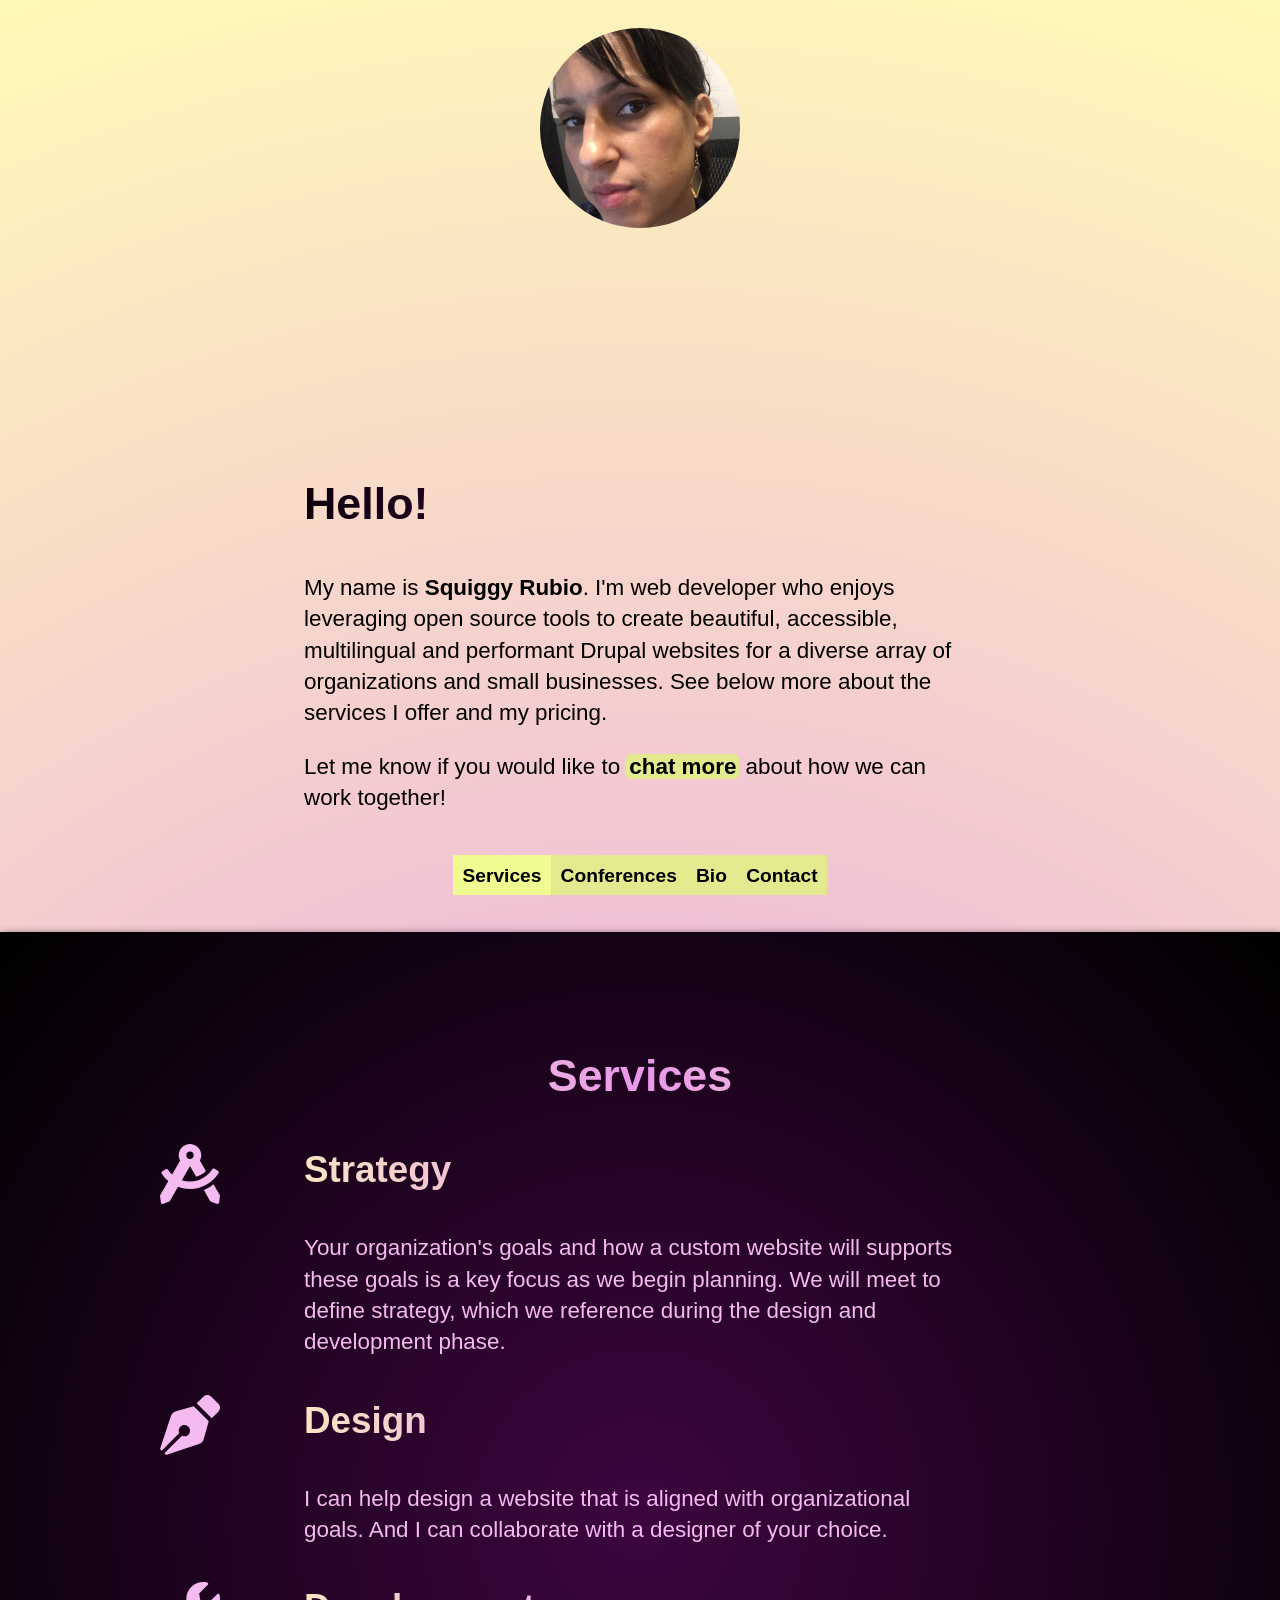
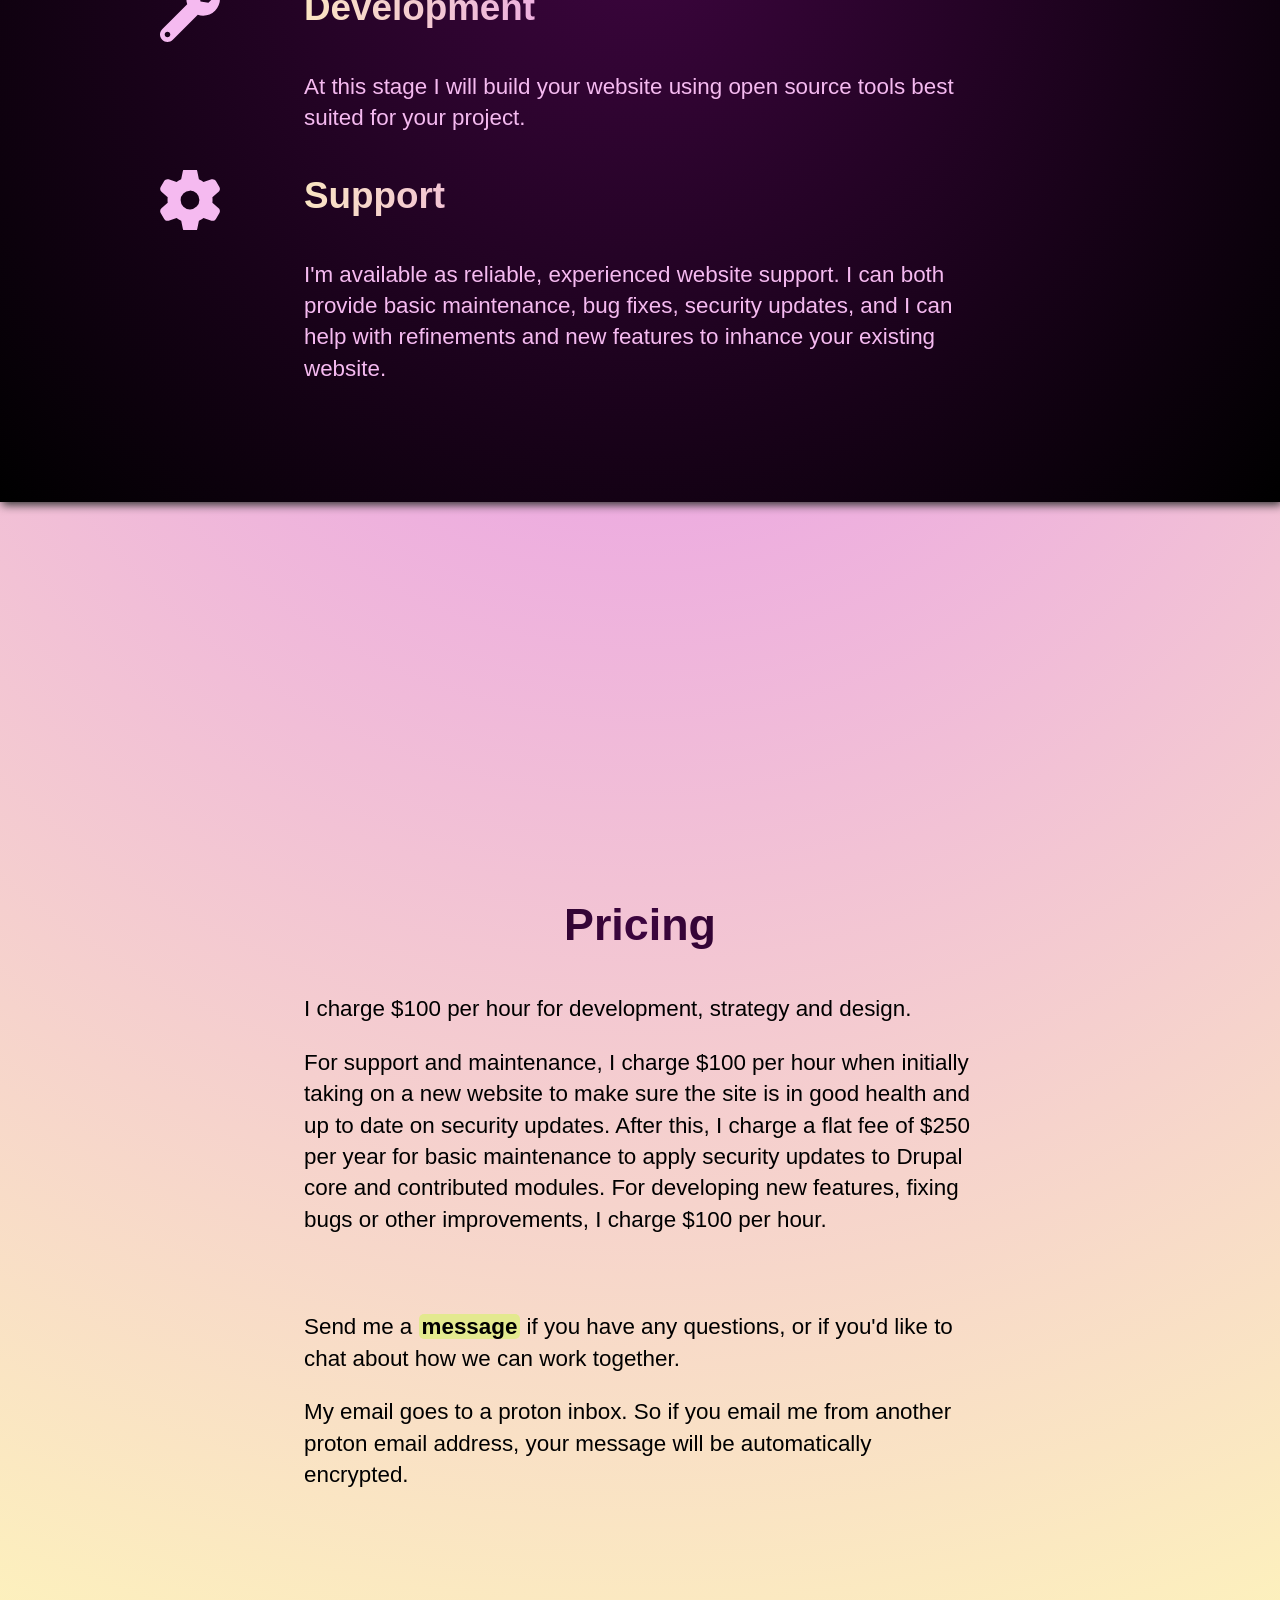
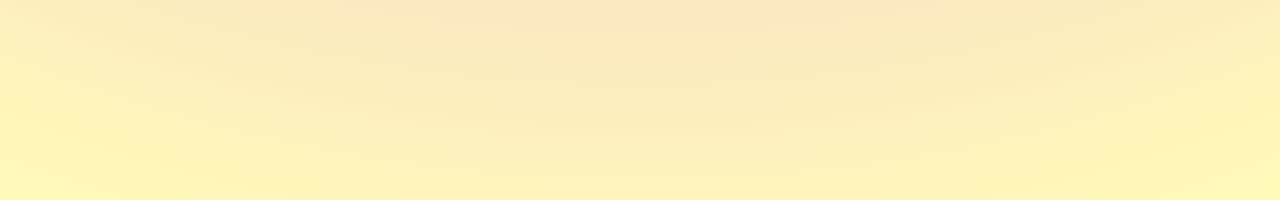
<file: index.html>
<html><head>
<meta http-equiv="content-type" content="text/html; charset=UTF-8">
  <title>Squiggy Rubio | Web Developer</title>
  <link rel="stylesheet" href="styles.css" type="text/css">
  <meta charset="UTF-8">
  <meta name="description" content="More about Squiggy Rubio, a full stack Drupal Web developer">
  <meta name="keywords" content="Drupal, Static sites, HTML, CSS, JavaScript">
  <meta name="author" content="Squiggy Rubio">
  <meta name="viewport" content="width=device-width, height=device-height, initial-scale=1.0, minimum-scale=1.0">  
</head>
<body>

  <header>
    <p style="text-align: center;"><a class="profile-link" href="https://squiggyrubio.net/index.html"><img class="profile-photo" src="profile2.jpg"></a></p>
  </header>

  <section>
    <h1>Hello!</h1>
      
    <p>My name is <strong>Squiggy Rubio</strong>. I'm web developer who enjoys leveraging open source tools to create beautiful, accessible, multilingual and performant Drupal websites for a diverse array of organizations and small businesses. See below more about the services I offer and my pricing.</p>
    <p>Let me know if you would like to <a href="mailto:me@squiggyrubio.net">chat more</a> about how we can work together!</p>

  </section>

  <div class="midnight">
    <section id="services">

        <h2>Services</h2>

        <div class="strategy">
          <svg class="svg-inline" aria-hidden="true" data-prefix="fa" data-icon="drafting-compass" role="img" xmlns="http://www.w3.org/2000/svg" viewBox="0 0 512 512" data-fa-i2svg=""><path fill="currentColor" d="M457.01 344.42c-25.05 20.33-52.63 37.18-82.54 49.05l54.38 94.19 53.95 23.04c9.81 4.19 20.89-2.21 22.17-12.8l7.02-58.25-54.98-95.23zm42.49-94.56c4.86-7.67 1.89-17.99-6.05-22.39l-28.07-15.57c-7.48-4.15-16.61-1.46-21.26 5.72C403.01 281.15 332.25 320 256 320c-23.93 0-47.23-4.25-69.41-11.53l67.36-116.68c.7.02 1.34.21 2.04.21s1.35-.19 2.04-.21l51.09 88.5c31.23-8.96 59.56-25.75 82.61-48.92l-51.79-89.71C347.39 128.03 352 112.63 352 96c0-53.02-42.98-96-96-96s-96 42.98-96 96c0 16.63 4.61 32.03 12.05 45.66l-68.3 118.31c-12.55-11.61-23.96-24.59-33.68-39-4.79-7.1-13.97-9.62-21.38-5.33l-27.75 16.07c-7.85 4.54-10.63 14.9-5.64 22.47 15.57 23.64 34.69 44.21 55.98 62.02L0 439.66l7.02 58.25c1.28 10.59 12.36 16.99 22.17 12.8l53.95-23.04 70.8-122.63C186.13 377.28 220.62 384 256 384c99.05 0 190.88-51.01 243.5-134.14zM256 64c17.67 0 32 14.33 32 32s-14.33 32-32 32-32-14.33-32-32 14.33-32 32-32z"></path></svg>
          <h3>
            Strategy
          </h3>
          <p>Your organization's goals and how a custom website will supports these goals is a key focus as we begin planning. We will meet to define strategy, which we reference during the design and development phase.</p>
        </div>
        <div class="design">
          <svg class="svg-inline" aria-hidden="true" data-prefix="fa" data-icon="pen-nib" role="img" xmlns="http://www.w3.org/2000/svg" viewBox="0 0 512 512" data-fa-i2svg=""><path fill="currentColor" d="M136.6 138.79a64.003 64.003 0 0 0-43.31 41.35L0 460l14.69 14.69L164.8 324.58c-2.99-6.26-4.8-13.18-4.8-20.58 0-26.51 21.49-48 48-48s48 21.49 48 48-21.49 48-48 48c-7.4 0-14.32-1.81-20.58-4.8L37.31 497.31 52 512l279.86-93.29a64.003 64.003 0 0 0 41.35-43.31L416 224 288 96l-151.4 42.79zm361.34-64.62l-60.11-60.11c-18.75-18.75-49.16-18.75-67.91 0l-56.55 56.55 128.02 128.02 56.55-56.55c18.75-18.75 18.75-49.15 0-67.91z"></path></svg>
          <h3>
            Design
          </h3>
          <p>I can help design a website that is aligned with organizational goals. And I can collaborate with a designer of your choice.</p>
        </div>
        <div class="development">
          <svg class="svg-inline" aria-hidden="true" data-prefix="fa" data-icon="wrench" role="img" xmlns="http://www.w3.org/2000/svg" viewBox="0 0 512 512" data-fa-i2svg=""><path fill="currentColor" d="M507.73 109.1c-2.24-9.03-13.54-12.09-20.12-5.51l-74.36 74.36-67.88-11.31-11.31-67.88 74.36-74.36c6.62-6.62 3.43-17.9-5.66-20.16-47.38-11.74-99.55.91-136.58 37.93-39.64 39.64-50.55 97.1-34.05 147.2L18.74 402.76c-24.99 24.99-24.99 65.51 0 90.5 24.99 24.99 65.51 24.99 90.5 0l213.21-213.21c50.12 16.71 107.47 5.68 147.37-34.22 37.07-37.07 49.7-89.32 37.91-136.73zM64 472c-13.25 0-24-10.75-24-24 0-13.26 10.75-24 24-24s24 10.74 24 24c0 13.25-10.75 24-24 24z"></path></svg>
          <h3>
            Development
          </h3>
          <p>At this stage I will build your website using open source tools best suited for your project.</p>
        </div>
        <div class="maintenence">
          <svg class="svg-inline" xmlns="http://www.w3.org/2000/svg" viewBox="0 0 512 512"><path fill="currentColor" d="M195.1 9.5C198.1-5.3 211.2-16 226.4-16l59.8 0c15.2 0 28.3 10.7 31.3 25.5L332 79.5c14.1 6 27.3 13.7 39.3 22.8l67.8-22.5c14.4-4.8 30.2 1.2 37.8 14.4l29.9 51.8c7.6 13.2 4.9 29.8-6.5 39.9L447 233.3c.9 7.4 1.3 15 1.3 22.7s-.5 15.3-1.3 22.7l53.4 47.5c11.4 10.1 14 26.8 6.5 39.9l-29.9 51.8c-7.6 13.1-23.4 19.2-37.8 14.4l-67.8-22.5c-12.1 9.1-25.3 16.7-39.3 22.8l-14.4 69.9c-3.1 14.9-16.2 25.5-31.3 25.5l-59.8 0c-15.2 0-28.3-10.7-31.3-25.5l-14.4-69.9c-14.1-6-27.2-13.7-39.3-22.8L73.5 432.3c-14.4 4.8-30.2-1.2-37.8-14.4L5.8 366.1c-7.6-13.2-4.9-29.8 6.5-39.9l53.4-47.5c-.9-7.4-1.3-15-1.3-22.7s.5-15.3 1.3-22.7L12.3 185.8c-11.4-10.1-14-26.8-6.5-39.9L35.7 94.1c7.6-13.2 23.4-19.2 37.8-14.4l67.8 22.5c12.1-9.1 25.3-16.7 39.3-22.8L195.1 9.5zM256.3 336a80 80 0 1 0 -.6-160 80 80 0 1 0 .6 160z"></path></svg>
          <h3>
            Support
          </h3>
          <p>I'm available as reliable, experienced website support. I can both provide basic maintenance, bug fixes, security updates, and I can help with refinements and new features to inhance your existing website.</p>
        </div>
    
    </section>
  </div>
  <section id="pricing">
    <p> &nbsp; </p>
    <p> &nbsp; </p>
    <p> &nbsp; </p>
    <p> &nbsp; </p>
    <h2>Pricing</h2>
    <p>I charge $100 per hour for development, strategy and design.</p>
      
    <p>For support and maintenance, I charge $100 per hour when initially taking on a new website to make sure the site is in good health and up to date on security updates. After this, I charge a flat fee of $250 per year for basic maintenance to apply security updates to Drupal core and contributed modules. For developing new features, fixing bugs or other improvements, I charge $100 per hour.</p>
    <p> &nbsp; </p>
    <p>Send me a <a href="mailto:me@squiggyrubio.net">message</a> if you have any questions, or if you'd like to chat about how we can work together.</p>
    <p>My email goes to a proton inbox. So if you email me from another proton email address, your message will be automatically encrypted.</p>

    <p> &nbsp; </p>

  </section>

  <ul class="menu">
    <li><a class="active" href="https://squiggyrubio.net/index.html">Services</a></li>
    <li><a href="https://squiggyrubio.net/conferences.html">Conferences</a></li>
    <li><a href="https://squiggyrubio.net/bio.html">Bio</a></li>
    <li><a href="https://squiggyrubio.net/contact.html">Contact</a></li>
  </ul>
  


</body></html>
</file>
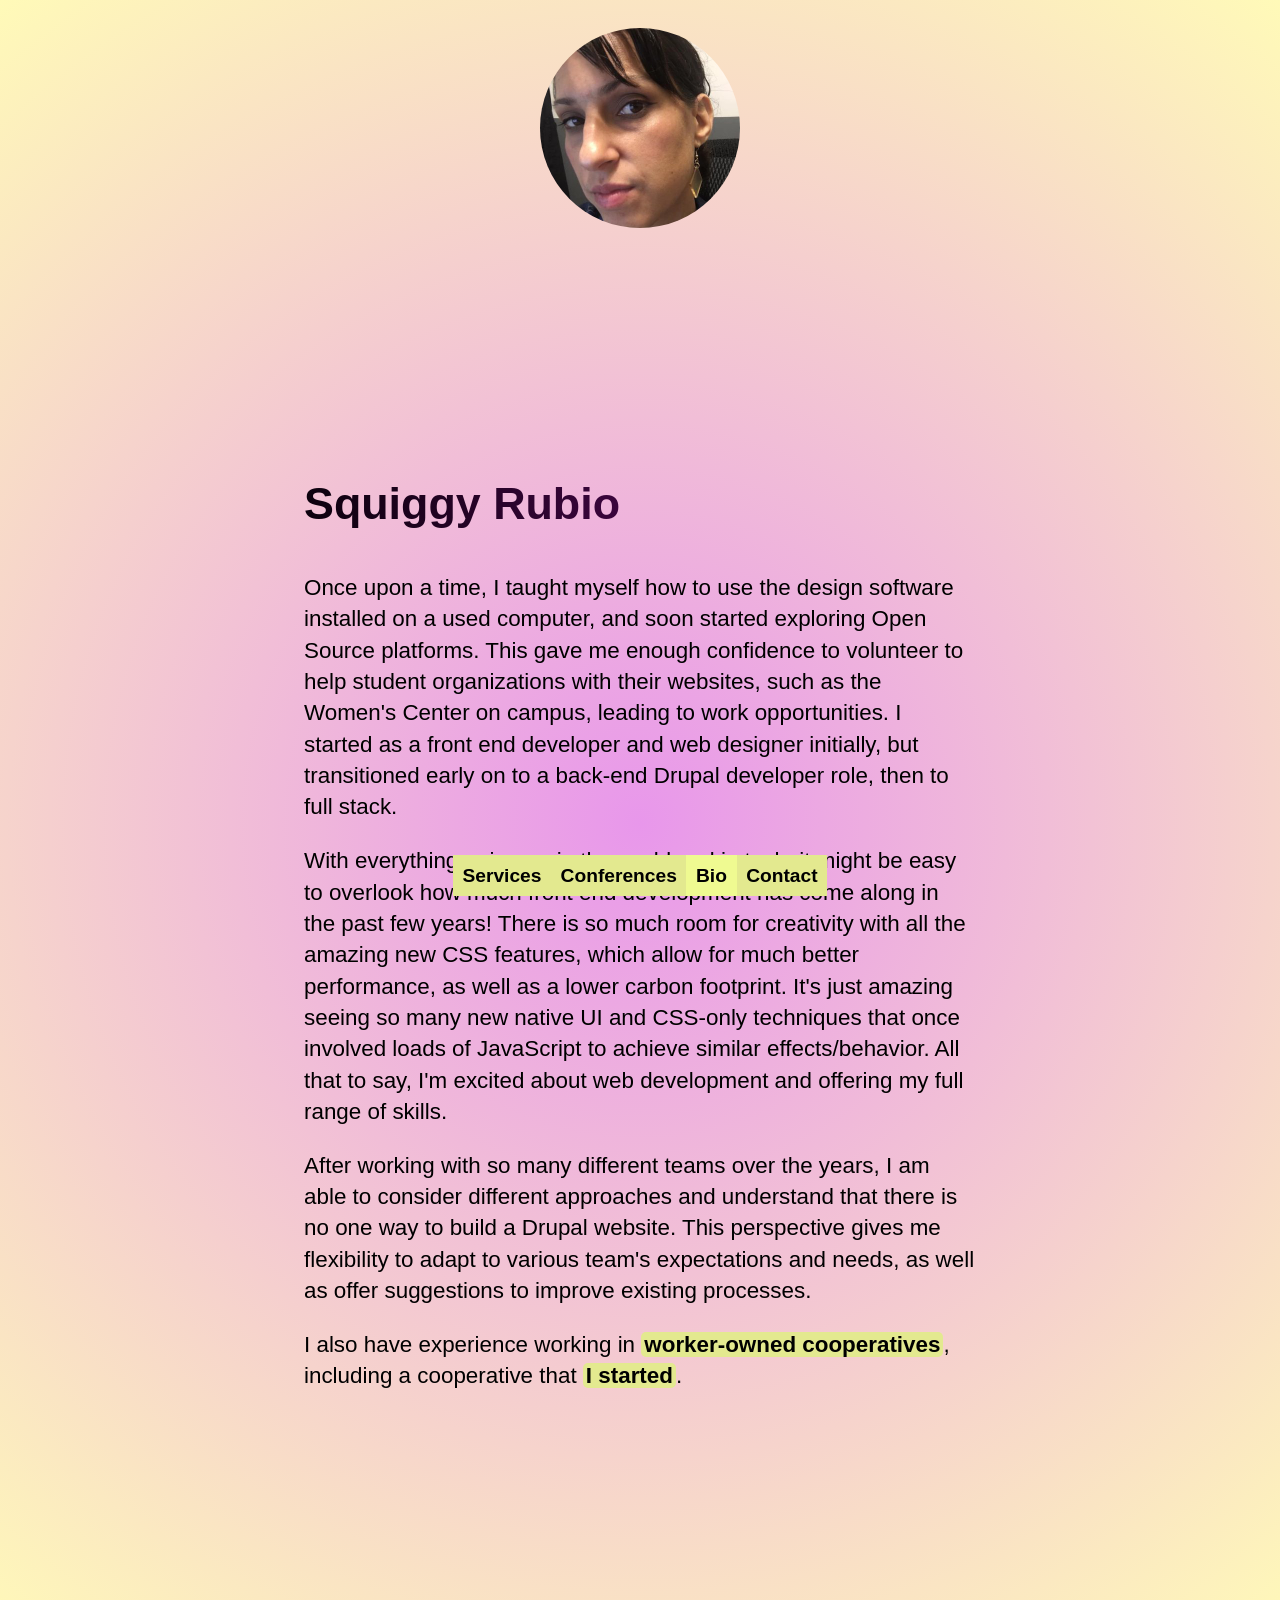
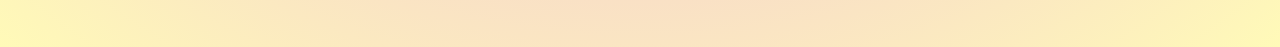
<file: bio.html>
<html><head>
<meta http-equiv="content-type" content="text/html; charset=UTF-8">
  <title>Squiggy Rubio | Web Developer</title>
  <style>
  </style>
  <link rel="stylesheet" href="styles.css" type="text/css">
  <meta charset="UTF-8">
  <meta name="description" content="More about Squiggy Rubio, a full stack Drupal Web developer">
  <meta name="keywords" content="Drupal, Static sites, HTML, CSS, JavaScript">
  <meta name="author" content="Squiggy Rubio">
  <meta name="viewport" content="width=device-width, height=device-height, initial-scale=1.0, minimum-scale=1.0">  
</head>
<body>

    <p style="text-align: center;"><a class="profile-link" href="https://squiggyrubio.net/index.html"><img class="profile-photo" src="profile2.jpg"></a></p>

  <section>
  <h1>Squiggy Rubio</h1>
  <p>Once upon a time, I taught myself how to use the design software installed on a used computer, and soon started exploring Open Source platforms. This gave me enough confidence to volunteer to help student organizations with their websites, such as the Women's Center on campus, leading to work opportunities. I started as a front end developer and web designer initially, but transitioned early on to a back-end Drupal developer role, then to full stack. </p>
    
   <p> With everything going on in the world and in tech, it might be easy to overlook how much front end development has come along in the past few years! 
       There is so much room for creativity with all the amazing new CSS features, which allow for much better performance, as well as a lower carbon footprint. It's just amazing seeing so many new native UI and CSS-only techniques that once involved loads of JavaScript to achieve similar effects/behavior. All that to say, I'm excited about web development and offering my full range of skills.
      </p>
  <p>After working with so many different teams over the years, I am able to consider different approaches and understand that there is no one way to build a Drupal website. This perspective gives me flexibility to adapt to various team's expectations and needs, as well as offer suggestions to improve existing processes.</p>
  <p>I also have experience working in <a href="https://www.usworker.coop/" target="_blank">worker-owned cooperatives</a>, including a cooperative that <a href="https://web.archive.org/web/20160505063116/https://www.mirabot.coop/" target="_blank">I started</a>.</p>

</section>

  <ul class="menu">
    <li><a href="https://squiggyrubio.net/index.html">Services</a></li>
    <li><a href="https://squiggyrubio.net/conferences.html">Conferences</a></li>
    <li><a class="active" href="https://squiggyrubio.net/bio.html">Bio</a></li>
    <li><a href="https://squiggyrubio.net/contact.html">Contact</a></li>
  </ul>



 </body></html>
</file>
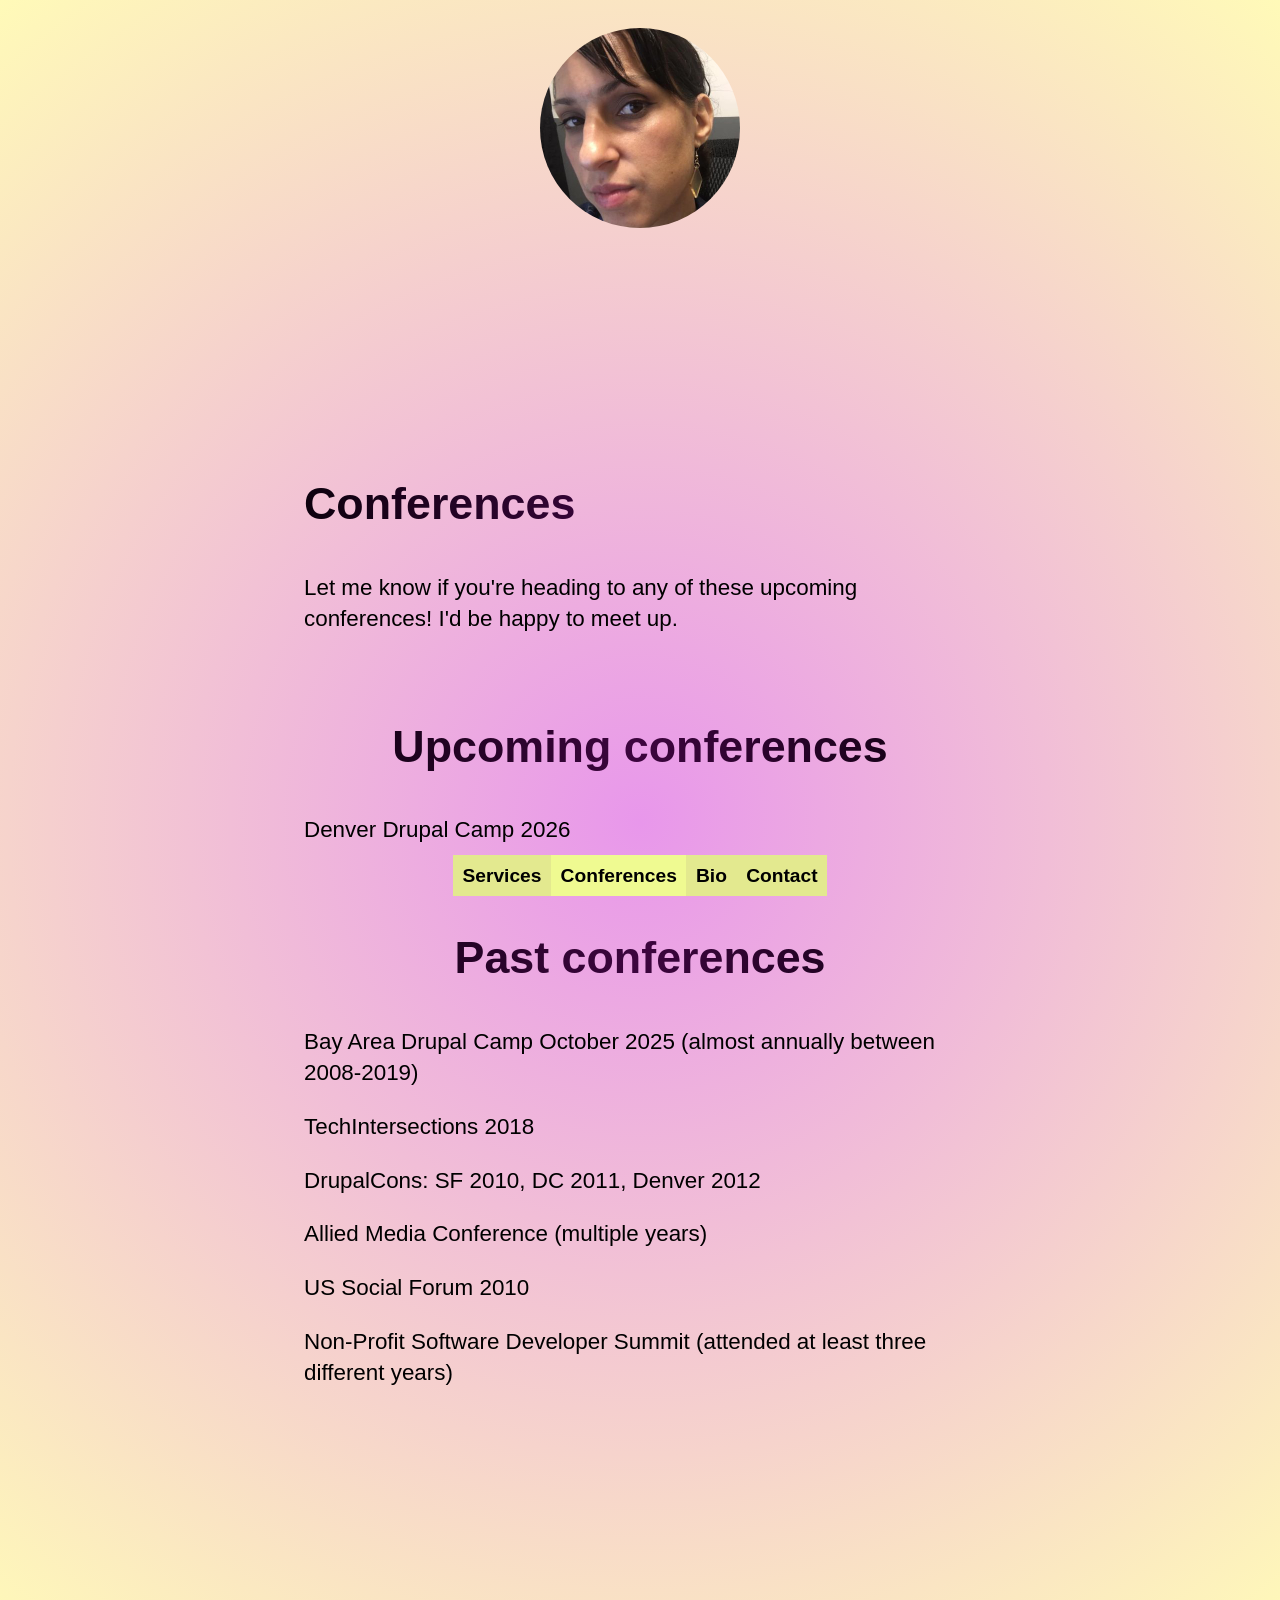
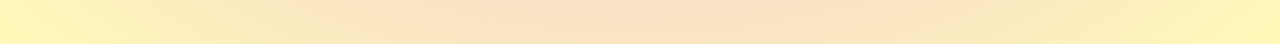
<file: conferences.html>
<html><head>
<meta http-equiv="content-type" content="text/html; charset=UTF-8">
  <title>Squiggy Rubio | Web Developer</title>
  <style>
  </style>
  <link rel="stylesheet" href="styles.css" type="text/css">
  <meta charset="UTF-8">
  <meta name="description" content="More about Squiggy Rubio, a full stack Drupal Web developer">
  <meta name="keywords" content="Drupal, Static sites, HTML, CSS, JavaScript">
  <meta name="author" content="Squiggy Rubio">
  <meta name="viewport" content="width=device-width, height=device-height, initial-scale=1.0, minimum-scale=1.0">  

</head>
<body>

    <p style="text-align: center;"><a class="profile-link" href="https://squiggyrubio.net/index.html"><img class="profile-photo" src="profile2.jpg"></a></p>

  <section>
  <h1>Conferences</h1>
  <p>Let me know if you're heading to any of these upcoming conferences! I'd be happy to meet up.</p>
  <h2>Upcoming conferences</h2>
  <p>Denver Drupal Camp 2026</p>
  <h2>Past conferences</h2>
  <p>Bay Area Drupal Camp October 2025 (almost annually between 2008-2019)</p>
  <p>TechIntersections 2018</p>
  <p>DrupalCons: SF 2010, DC 2011, Denver 2012</p>
  <p>Allied Media Conference (multiple years)</p>
  <p>US Social Forum 2010</p>
  <p>Non-Profit Software Developer Summit (attended at least three different years)</p>
</section>
  <ul class="menu">
    <li><a href="https://squiggyrubio.net/index.html">Services</a></li>
    <li><a class="active" href="https://squiggyrubio.net/conferences.html">Conferences</a></li>
    <li><a href="https://squiggyrubio.net/bio.html">Bio</a></li>
    <li><a href="https://squiggyrubio.net/contact.html">Contact</a></li>
  </ul>



</body></html>
</file>
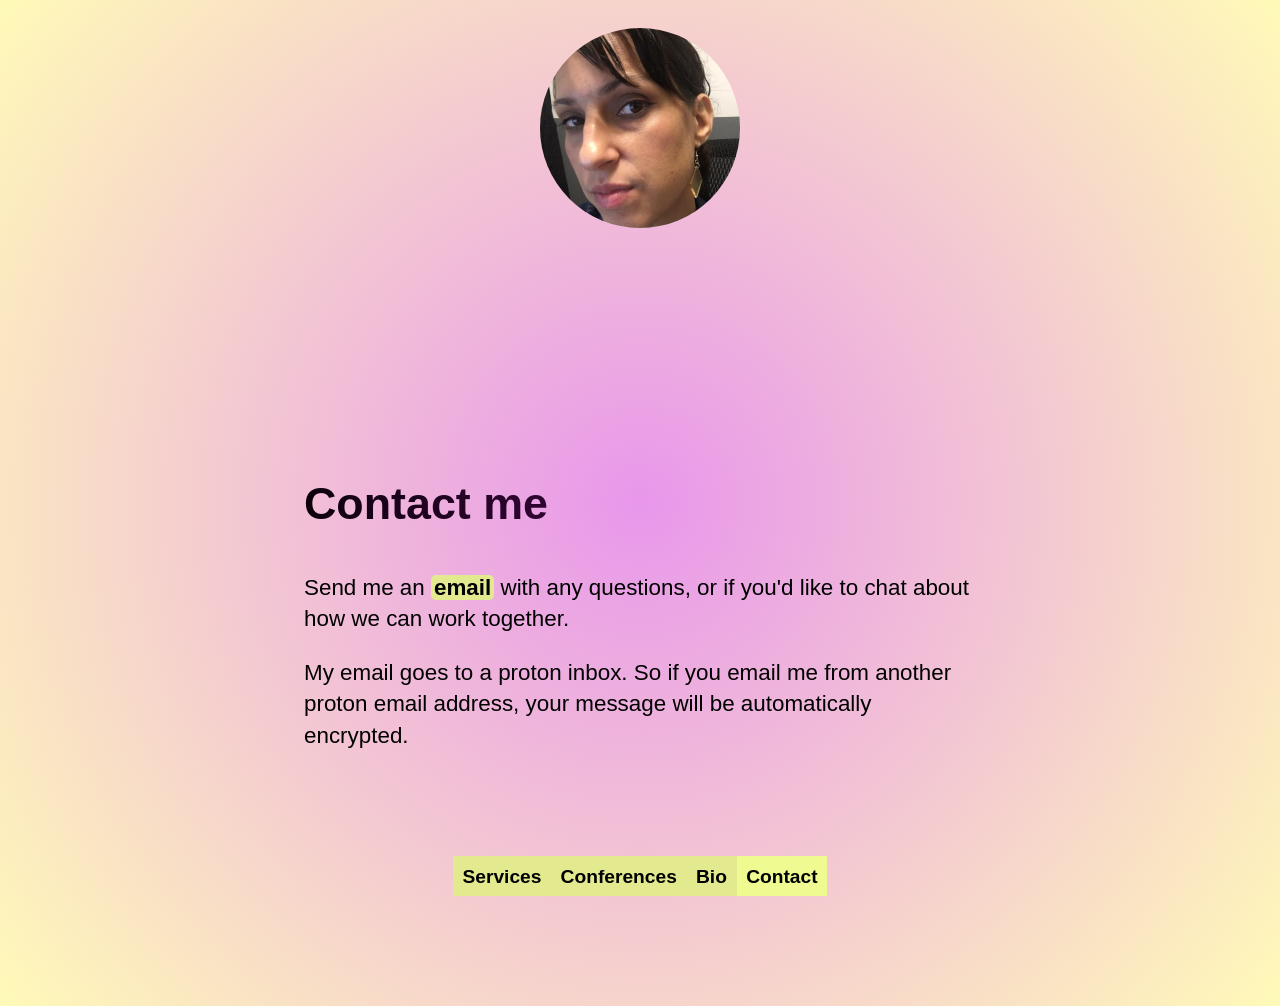
<file: contact.html>
<html><head>
<meta http-equiv="content-type" content="text/html; charset=UTF-8">
  <title>Squiggy Rubio | Web Developer</title>
  <style>
  </style>
  <link rel="stylesheet" href="styles.css" type="text/css">
  <meta charset="UTF-8">
  <meta name="description" content="More about Squiggy Rubio, a full stack Drupal Web developer">
  <meta name="keywords" content="Drupal, Static sites, HTML, CSS, JavaScript">
  <meta name="author" content="Squiggy Rubio">
  <meta name="viewport" content="width=device-width, height=device-height, initial-scale=1.0, minimum-scale=1.0">  

</head>
<body>

    <p style="text-align: center;"><a class="profile-link" href="https://squiggyrubio.net/index.html"><img class="profile-photo" src="profile2.jpg"></a></p>

  <section>
  <h1>Contact me</h1>

  <p>Send me an <a href="mailto:me@squiggyrubio.net">email</a> with any questions, or if you'd like to chat about how we can work together.</p>
    
  <p>My email goes to a proton inbox. So if you email me from another proton email address, your message will be automatically encrypted.</p>

</section>
  <ul class="menu">
    <li><a href="https://squiggyrubio.net/index.html">Services</a></li>
    <li><a href="https://squiggyrubio.net/conferences.html">Conferences</a></li>
    <li><a href="https://squiggyrubio.net/bio.html">Bio</a></li>
    <li><a class="active" href="https://squiggyrubio.net/contact.html">Contact</a></li>
  </ul>

  <div style="display: none">
    <a href="https://www.w3schools.com/cssref/playdemo.php?filename=playcss_filter&amp;preval=drop-shadow(8px%208px%2010px%20gray)"> CSS filters</a>
  </div>


</body></html>
</file>
<file: styles.css>
html {
  font-size: 16px;
}
body {
  /* animation: animated-bg 50s infinite; */
  transition: background 6s ease-in;
  margin-top: 100px;
  padding-bottom: 100px;
  margin: 0;
  padding: 0;
  background: radial-gradient(circle,rgb(232, 151, 235) 0%, rgb(255, 250, 184) 100%);
  /* padding-bottom: 200px; */
  color: #000;
  font-family: 'Ubuntu', Verdana, Geneva, Tahoma, sans-serif;
  line-height: 1.4;
  h1, h2 {
    background: radial-gradient(circle,rgb(61, 5, 63) 0%, rgb(0, 0, 0) 100%);
    -webkit-background-clip: text;
    background-clip: text;
    color: transparent; 
  }
  a {
    background-color: #e3e98f;
    color: #000000;
    font-weight: bold;
    text-decoration: none;
    text-shadow: none;
    padding: 0 3px;
    border-radius: 5px;
  }
  h1 {
    margin-top: 100px;
    font-size: 2.8em;
  }
  h2 {
    margin-top: 80px;
    font-size: 2em;
  }
  h1, h2, h3, p, ul {
    @media (min-width: 1024px) {
      padding-left: 90px;
      padding-right: 90px;
      max-width: 70%;
      margin-left: auto;
      margin-right: auto;
    }
    vertical-align: middle;

  }

  h2 {
    text-align: center;
  }
 
  p {
    font-size: 20;
  }
  @font-face {
    font-family: 'Ubuntu Sans';
    src: url('../fonts/UbuntuSans.tiff') format('tiff');
    font-weight: 300 800;
    font-style: normal;
    font-display: swap;
  }
  
  
  @font-face {
    font-family: 'Ubuntu Sans';
    src: url('../fonts/UbuntuSans-Italic.tiff') format('tiff');
    font-weight: 300 800;
    font-style: italic;
    font-display: swap;
  }

  ul.menu {
    position: relative;
    z-index: 5;
    margin: 100px auto 0;
    padding: 0 0 10px;
    list-style: none;
    display: flex;
    flex-direction: row;
    justify-content: center;
    position: sticky;
    bottom: 0;
    text-wrap: nowrap;
  }
  ul.menu li {
    list-style: none;
  }

  ul.menu a {
    padding: 0.6rem;
    text-decoration: none;
    border-radius: 0;
    font-size: 1.2rem;
  }

  a:hover,
  ul.menu a.active {
    background-color: #effa91;
    color: #000000;
    text-shadow: none;
  }
}
/* 
.container {
  scroll-snap-type: y mandatory;
} */

.profile-photo {
  display: flex;
  justify-content: center;
  border-radius: 100px;
  width: 200px;
  animation: animated-filters 60s infinite;
  margin: 0 auto;
}

.profile-link, .profile-link:hover {
  background-color: transparent;
}

.profile-photo::after {
  background: hotpink;
  mix-blend-mode: multiply;
}

.profile-photo::before {
  background: navy;
  mix-blend-mode: lighten;
}

@keyframes animated-filters {
  10% {
    filter: drop-shadow(2px 8px 10px #333) blur(2px);
    transform: translateY(6vh);
    background: radial-gradient(at 34% 99%, #f4f4f4 0px, transparent 50%), radial-gradient(at 50% 91%, #8ec6c5 0px, transparent 50%), radial-gradient(at 19% 33%, #6983aa 0px, transparent 50%), radial-gradient(at 16.864224137931032% 55.625%, #8566aa 0px, transparent 50%), #f4f4f4;

  }
  25% {
    transform: translateY(4vh);
    transform: translateX(3vw);
  }
  60% {
    transform: translateY(3vh);
    filter: drop-shadow(3px 3px 6px #333) blur(1px);
  }
  80% {
    filter: drop-shadow(3px 3px 6px #333);
    transform: translateX(6vw);
    transform: translateY(5vh);
  }
}

@keyframes animated-bg {
  0% {
    background: radial-gradient(circle,rgba(238, 174, 202, 1) 0%, rgb(226, 223, 184) 100%);
  }
  30% {
    background: radial-gradient(circle,rgb(245, 232, 160) 0%, rgb(248, 192, 234) 100%);
  }
  45% {
    background: radial-gradient(circle,rgba(238, 174, 202, 1) 0%, rgb(233, 212, 144) 100%);
  }
  80% {
    background: radial-gradient(circle,rgb(228, 196, 14) 0%, rgb(248, 192, 234) 100%);
  }
}
@keyframes animated-text {
  0% {
    filter: drop-shadow(1px 2px 3px #333) blur(1px);
    opacity: 0.9;
  }
  10% {
    filter: drop-shadow(0px 0px -px #333);

  }
  25% {
    opacity: 1;
  }
  60% {
  }
  80% {
  }
}
.services svg.svg-inline {
  max-width: 40px;
  display: inline-block;
  position: absolute;
  margin-top: 20px;
}
svg.svg-inline {
  max-width: 40px;
  position: absolute;
}
div {
  position: relative;
}
.services {
  max-width: 80%;
  margin: 60px auto;
  @media (min-width: 1024px) {
    display: flex;
  }
  flex-direction: row;
  gap: 30px;
  justify-content: space-between;
  padding: 0 0 30rem;
}
.services > div {
  position: relative;
  flex: 1 1 33%;
}
.services h3 {
  font-size: 1.8em;
  margin: 15px 0;
}
.services h3,
.services p {
  padding-left: 60px;
}
.approach-services {
  max-width: 90%;
  margin: 60px auto;
  @media (min-width: 1024px) {
    display: flex;
  }
  flex-wrap: wrap;
  flex-direction: row;
  gap: 30px;
  justify-content: space-between;
  padding: 0 0 30rem;
}
.approach-services > div {
  position: relative;
  flex: 1 31%;
  padding-bottom: 2rem;
}
.approach-services h3 {
  font-size: 1.8em;
  margin: 15px 0;
}
.approach-services div h2,
.approach-services div h3,
.approach-services div p {
  padding-left: 70px;
  margin-left: 0;
  margin-right: 0;
  padding-right: 0;
  max-width: none;
}

.resume-section {
  background-color: transparent;
}

.midnight {
  background-color: black;
  color: #f5baf0;
  background: radial-gradient(circle,rgb(61, 5, 63) 0%, rgb(0, 0, 0) 100%);
  filter: drop-shadow(2px 3px 5px #333);
}

.midnight h2,
.midnight h3 {
  text-align: left;
  background: radial-gradient(circle,rgb(232, 151, 235) 0%, rgb(255, 250, 184) 100%);
  -webkit-background-clip: text;
  background-clip: text;
  color: transparent;
}
.midnight h2,
.midnight h3,
.midnight p {
  margin-left: 4rem;
  max-width: 85%;
  @media (min-width: 1024px) {
    max-width: 70%;
    margin-left: auto;
    margin-right: auto;
  }
}

.midnight h2 {
  @media (min-width: 1024px) {
    font-size: 2.8rem;
    text-align: center;
  }
  font-size: 3.5rem;
  margin-top: 1rem;
}
.midnight h3 {
  font-size: 2.3rem;
}
.midnight svg.svg-inline {
    background: radial-gradient(circle,rgb(232, 151, 235) 0%, rgb(255, 250, 184) 100%);
  -webkit-background-clip: text;
  background-clip: text;

  @media (min-width: 1024px) {
    max-width: 60px;
  }
}
section h2 {
  text-align: center;
  font-size: 2.2rem;
  @media (min-width: 1024px) {
    font-size: 2.8rem;
  }
}
section {
  padding: 6rem 2.2rem;
  margin: 0 auto;
  @media (min-width: 1024px) {
    padding: 6rem 10rem 6rem;
  }
}
section p {
  font-size: 1.4rem;

}
.sailBoatContainer {
  position: absolute;
  width: 250px;
  animation: move 20s linear infinite;
}

@keyframes move
{
    from {
      transform: translateY(1vh);
      left: 0;
    }
    to {
        left: 100%;
    }
}

details summary {
  position: fixed;
  z-index: 20;
  bottom: 20px;
}
.free-palestine {
  width: 100%;
  height: 100%;
  animation: animated-bg 50s infinite;
  transition: background 6s ease-in;
  background: radial-gradient(circle,rgb(232, 151, 235) 0%, rgb(255, 250, 184) 100%);
  position: fixed;
  z-index: 10;
  top: 0;

}
</file>
